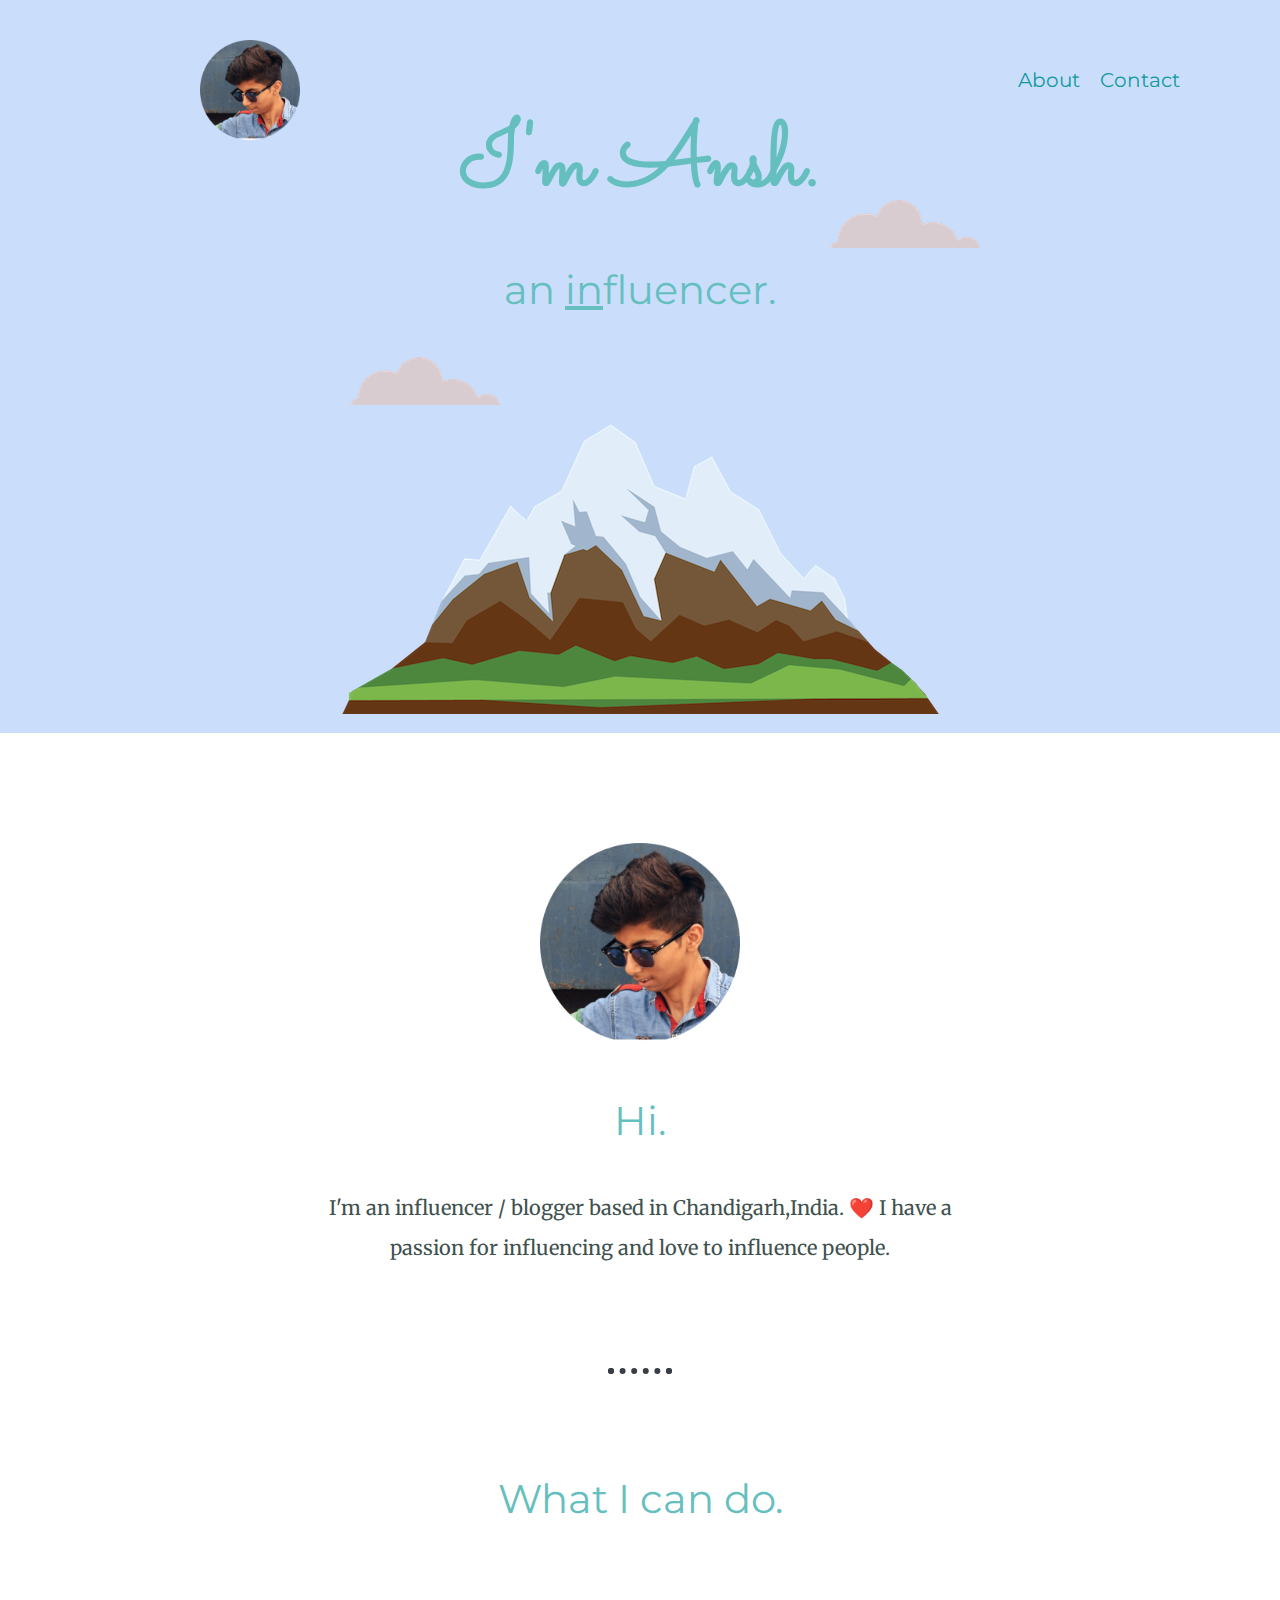
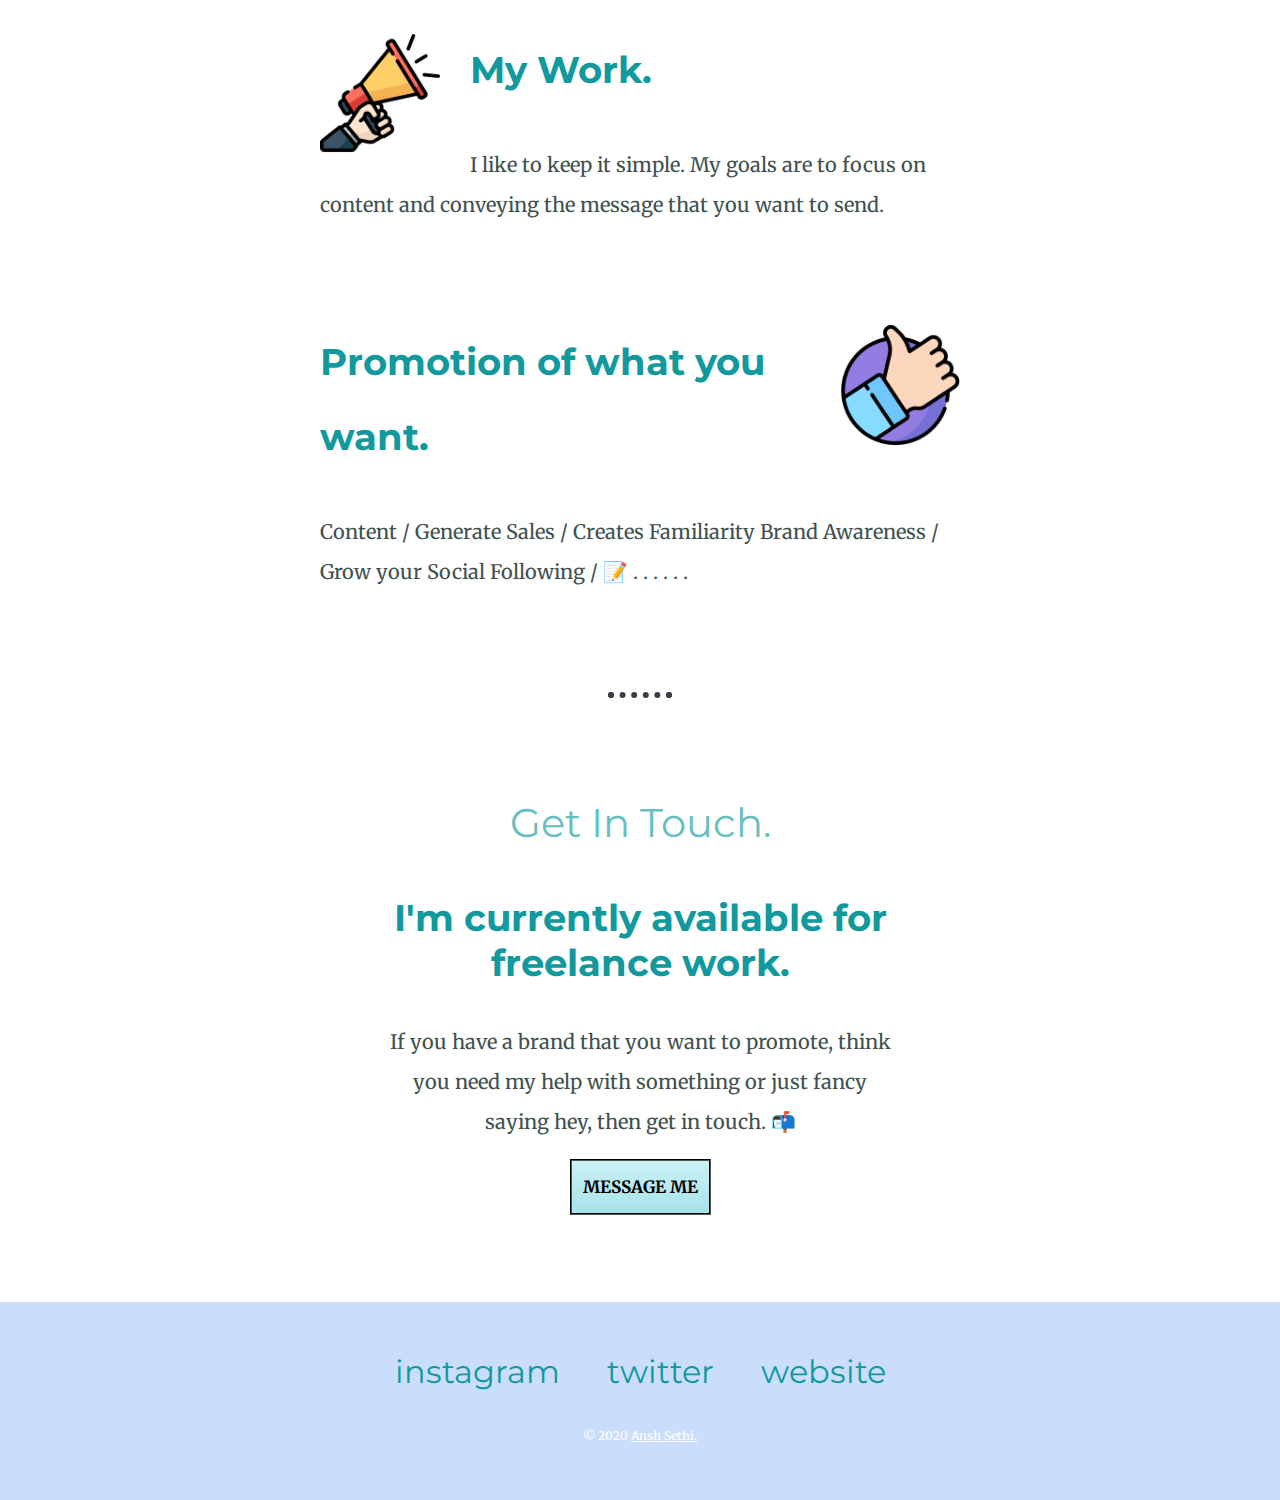
<file: index.html>
<!DOCTYPE html>
<html lang="en" dir="ltr">
  <head>
    <meta charset="utf-8">
    <title>Ansh Sethi - an influencer</title>
    <link rel="stylesheet" href="css/styles.css">
    <link rel="icon" href="images/favicon.ico">
    <link href="https://fonts.googleapis.com/css?family=Merriweather|Montserrat|Sacramento&display=swap" rel="stylesheet">
  </head>
  <body>
  <div class="top-container">
    <a href="https://www.instagram.com/anshsethiiii">
    <img class="profile-pic1" src="images\ansh.jpg" style="width:100px;height:100px;"></a>
    <img class="top-cloud" src="images/cloud.png" alt="cloud-img">
    <a href="https://anshhhh.github.io/influencer/">
    <p class="about">About</p></a>
      <a href="https://github.com/anshhhh/influencer/blob/master/contact.html">
      <p class="contact">Contact</p></a>
      <h1>I'm Ansh.</h1>
      <h2>an <span>in</span>fluencer.</h2>
    <img class="bottom-cloud" src="images/cloud.png" alt="cloud-img">
    <img class="mountain" src="images/mountain.png" alt="mountain-img">
  </div>
  <div class="middle-container">
    <div class="profile">
      <img class="profile-pic" src="images\ansh.jpg" style="width:200px;height:200px;">
      <h2>Hi.</h2>
    <p class="intro">I'm an influencer / blogger based in Chandigarh,India. ❤️ I have a passion for influencing and love to influence people.</p>
  </div>

  <hr>
  <div class="skills">
    <h2>What I can do.</h2>
    <div class="skill-row">
      <img class="promotion" src="images/promotion.png" style="width:120px;height:120px;">
      <h3>My Work.</h3>
      <p>I like to keep it simple. My goals are to focus on content and conveying the message that you want to send.</p>
    </div>
    <div class="skill-row">
      <img class="promotion1" src="images/promotion1.png" style="width:120px;height:120px;">
      <h3>Promotion of what you want.</h3>
      <p>Content / Generate Sales / Creates Familiarity Brand Awareness / Grow your Social Following / 📝 . . . . . . </p>
    </div>
  </div>
  <hr>
  <div class="contact-me">
    <h2>Get In Touch.</h2>
    <h3>I'm currently available for freelance work.</h3>
    <p>If you have a brand that you want to promote, think you need my help with something or just fancy saying hey, then get in touch. 📬</p>
    <a class="btn" href="mailto:anshsethi1127@gmail.com">MESSAGE ME</a>
  </div>
</div>


<div class="bottom-container">
  <a class="footer-link" href="https://www.instagram.com/anshsethiiii">instagram</a>
  <a class="footer-link" href="https://twitter.com/_anshhhh">twitter</a>
  <a class="footer-link" href="https://anshhhh.github.io/influencer/">website</a>
  <p class="copyright">© 2020 <span>Ansh Sethi.</span></p>
</div>
</body>
</html>
</file>
<file: css/styles.css>
body {
  color: #40514E;
  margin: 0;
  text-align: center;
  font-family: 'Merriweather', serif;
  font-size: 200%;
}

h1 {
  color: #66BFBF;
  font-size: 5.625rem;
  margin: 50px auto 0 auto;
  font-family: 'Sacramento', cursive;
}

h2 {
  color: #66BFBF;
  font-family: 'Montserrat', sans-serif;
  font-size: 2.5rem;
  font-weight: normal;
  padding-bottom: 10px;
}

h3 {
  color: #11999E;
  font-family: 'Montserrat', sans-serif;
}

p {
  line-height: 2;
  font-size: 20px;
}

hr {
  border: dotted #393e46 6px;
  border-bottom: none;
  width: 4%;
  margin: 100px auto;
}

a {
  color: #11999E;
  font-family: 'Montserrat', sans-serif;
  margin: 10px 20px;
  text-decoration: none;
}

a:hover {
  color: #EAF6F6;
}

span {
  text-decoration: underline;
}

.top-container {
  background-color: #cadefc;
  position: relative;
  padding: 10px;
  border-bottom: 0;
}

.middle-container {
margin: 100px 0;
}

.bottom-container {
background-color:  #cadefc;
padding: 50px 0 20px;
}

.in {
  text-decoration: underline;
}

.profile-pic1 {
  position: absolute;
  top: 40px;
  left: 200px;
}

.top-cloud {
position: absolute;
  right: 300px;
  top: 200px;
}

.bottom-cloud {
  position: absolute;
  left: 350px;
}

.about {
  font-family: 'Montserrat', sans-serif;
  text-decoration: none;
  position: absolute;
  top: 40px;
  right: 200px;
}

.about:hover {
  color: #EAF6F6;
}

.contact {
  font-family: 'Montserrat', sans-serif;
  text-decoration: none;
  position: absolute;
  top: 40px;
  right: 100px;
}

.contact:hover {
  color: #EAF6F6;
}

.intro {
  width: 50%;
  margin: auto;
}

.profile-pic {
  margin: 10px;
  padding: 10;
}

.skill-row {
  width: 50%;
  margin: 100px auto 100px auto;
  text-align: left;
  line-height: 2;
}

.skill-row1 {
  width: 50%;
  margin: 100px auto 100px auto;
  text-align: right;
  line-height: 2;
}

.promotion {
  width: 25;
  float: left;
  margin-right: 30px;
}

.promotion1 {
  width: 25;
  float:right;
    margin-left: 30px;
}

.get-in-touch {
  position: fixed;
}

.end {
  position: relative;
}

.contact-me {
  width: 40%;
  margin: 40px auto 60px;
}

.copyright {
  color: white;
  font-size: 0.75rem;
  padding: 20px 0;
}

.btn {
  font-family: 'Merriweather', serif;
  font-weight: bold;
  color: #030101 !important;
  font-size: 17px;
  padding: 15px 11px;
  border: 2px groove #000000;
  background: #A6E3E9;
  background: linear-gradient(top,  #CBF1F5,  #A6E3E9);
  background: -ms-linear-gradient(top,  #CBF1F5,  #A6E3E9);
  background: -webkit-gradient(linear, left top, left bottom, from(#CBF1F5), to(#A6E3E9));
  background: -moz-linear-gradient(top,  #CBF1F5,  #A6E3E9);
}
.btn:hover {
  color: #14396A !important;
  background: #468CCF;
  background: linear-gradient(top,  #A6E3E9,  #A6E3E9);
  background: -ms-linear-gradient(top,  #A6E3E9,  #A6E3E9);
  background: -webkit-gradient(linear, left top, left bottom, from(#A6E3E9), to(#A6E3E9));
  background: -moz-linear-gradient(top,  #A6E3E9,  #A6E3E9);
}
</file>
